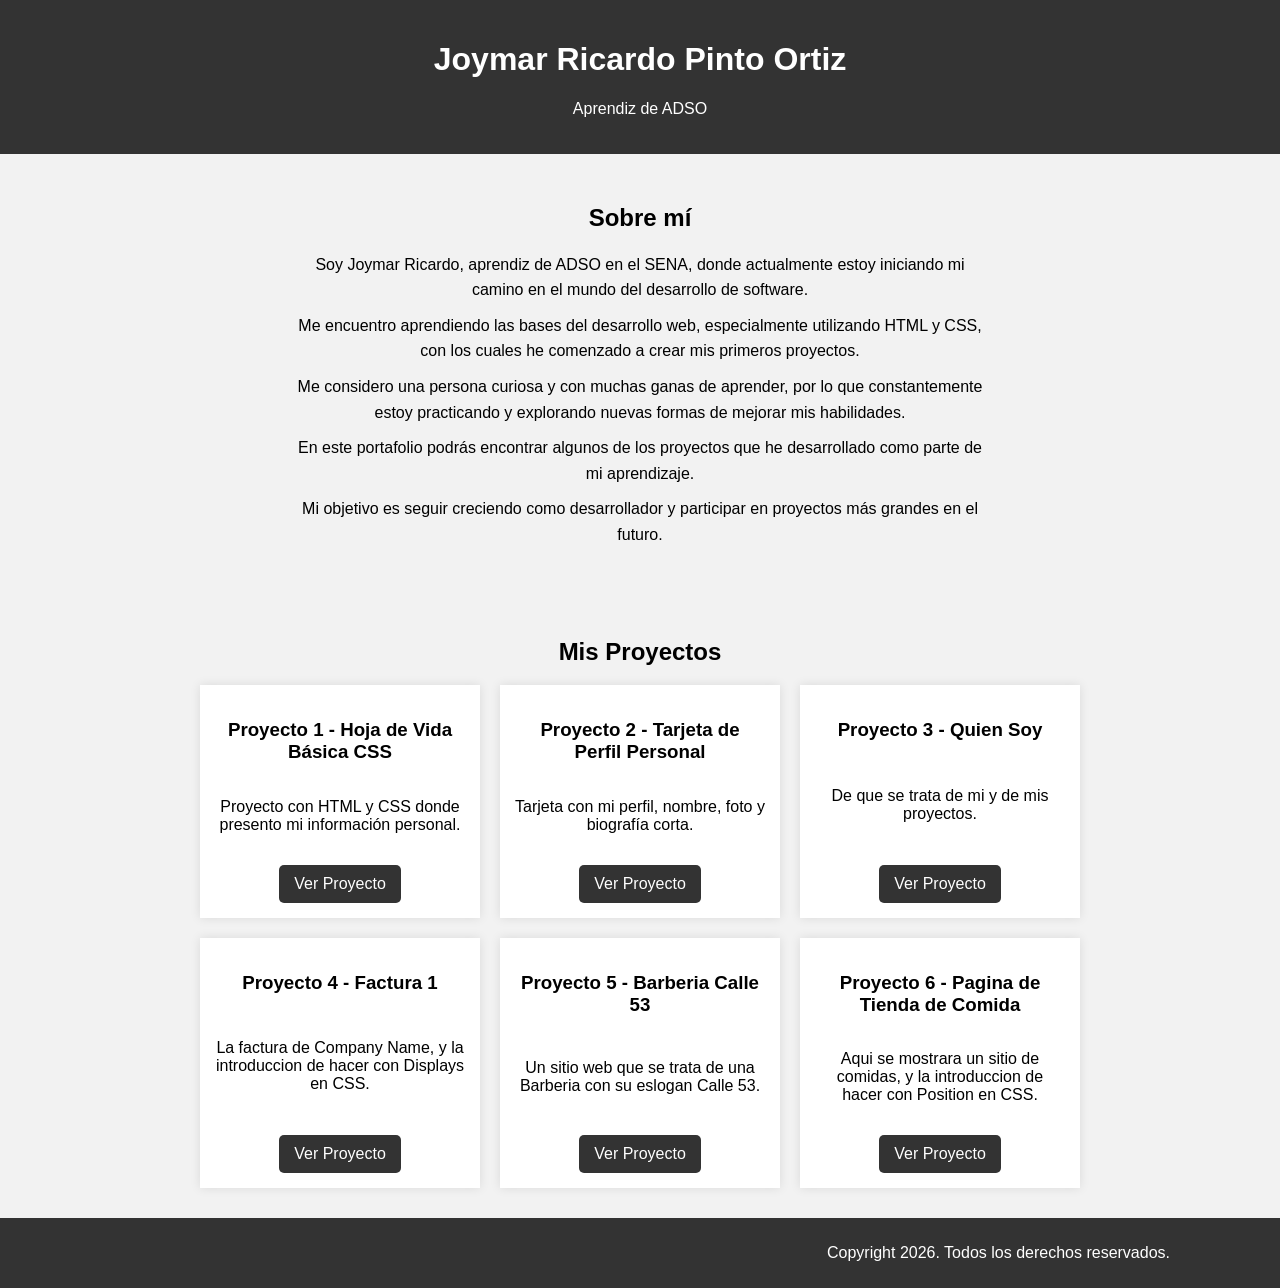
<file: index.html>
<!DOCTYPE html>
<html lang="es">
<head>
    <meta charset="UTF-8">
    <meta name="viewport" content="width=device-width, initial-scale=1.0">
    <title>Mi Portafolio - Joymar Ricardo</title>
    <link rel="stylesheet" href="./styles.css">
</head>
<body>
    <header>
        <h1>Joymar Ricardo Pinto Ortiz</h1>
        <p>Aprendiz de ADSO</p>
    </header>

    <section class="sobre-mi">
        <h2>Sobre mí</h2>
        <p>
Soy Joymar Ricardo, aprendiz de ADSO en el SENA, donde actualmente estoy iniciando mi camino en el mundo del desarrollo de software.
</p>

<p>
Me encuentro aprendiendo las bases del desarrollo web, especialmente utilizando HTML y CSS, con los cuales he comenzado a crear mis primeros proyectos.
</p>

<p>
Me considero una persona curiosa y con muchas ganas de aprender, por lo que constantemente estoy practicando y explorando nuevas formas de mejorar mis habilidades.
</p>

<p>
En este portafolio podrás encontrar algunos de los proyectos que he desarrollado como parte de mi aprendizaje.
</p>

<p>
Mi objetivo es seguir creciendo como desarrollador y participar en proyectos más grandes en el futuro.
</p>
    </section>

    <section class="proyectos">
        <h2>Mis Proyectos</h2>

        <div class="contenedor-proyectos">

            <div class="proyecto">
                <h3>Proyecto 1 - Hoja de Vida Básica CSS</h3>
                <p>Proyecto con HTML y CSS donde presento mi información personal.</p>
                <a href="https://joymarricardopintoortiz.github.io/Hoja-de-Vida-Basica-CSS/" class="btn">Ver Proyecto</a>
            </div>

            <div class="proyecto">
                <h3>Proyecto 2 - Tarjeta de Perfil Personal</h3>
                <p>Tarjeta con mi perfil, nombre, foto y biografía corta.</p>
                <a href="https://joymarricardopintoortiz.github.io/Tarjeta-de-Perfil-Personal/" class="btn">Ver Proyecto</a>
            </div>

            <div class="proyecto">
                <h3>Proyecto 3 - Quien Soy</h3>
                <p>De que se trata de mi y de mis proyectos.</p>
                <a href="https://joymarricardopintoortiz.github.io/Quien-soy/" class="btn">Ver Proyecto</a>
            </div>

            <div class="proyecto">
                <h3>Proyecto 4 - Factura 1</h3>
                <p>La factura de Company Name, y la introduccion de hacer con Displays en CSS.</p>
                <a href="https://joymarricardopintoortiz.github.io/Factura-web/" class="btn">Ver Proyecto</a>
            </div>

            <div class="proyecto">
                <h3>Proyecto 5 - Barberia Calle 53</h3>
                <p>Un sitio web que se trata de una Barberia con su eslogan Calle 53.</p>
                <a href="https://joymarricardopintoortiz.github.io/Barberia-Calle-53/" class="btn">Ver Proyecto</a>
            </div>

            <div class="proyecto">
                <h3>Proyecto 6 - Pagina de Tienda de Comida</h3>
                <p>Aqui se mostrara un sitio de comidas, y la introduccion de hacer con Position en CSS.</p>
                <a href="https://joymarricardopintoortiz.github.io/Pagina-de-tienda-de-comida/" class="btn">Ver Proyecto</a>
            </div>
        </div>
    </section>

    <footer>
        <p>Copyright 2026. Todos los derechos reservados.</p>
    </footer>

</body>
</html>
</file>
<file: styles.css>
body {
    font-family: Arial;
    margin: 0;
    background-color: #f2f2f2;
    display: flex;
    flex-direction: column;
    min-height: 100vh;
}

header {
    background-color: #333;
    color: white;
    text-align: center;
    padding: 20px;
}

section {
    width: 80%;
    margin: 30px auto;
    flex: 1;
}

h2 {
    text-align: center;
}

.contenedor-proyectos {
    display: flex;
    gap: 20px;
    justify-content: center;
    flex-wrap: wrap;
}

.proyecto {
    background-color: white;
    padding: 15px;
    width: 250px;
    border-radius: center;
    box-shadow: 0 0 10px rgba(0,0,0,0.1);

    display: flex;
    flex-direction: column;
    justify-content: space-between;
}

.btn {
    display: block;
    margin-top: auto;
    padding: 10px 15px;
    background-color: #333;
    color: white;
    text-decoration: none;
    border-radius: 5px;
    width: fit-content;
    margin: 15px auto 0;
}

.btn:hover {
    background-color: #555;
}

footer {
    padding: 10px 110px;
    background-color: #333;
    color: white;
}

footer p {
    text-align: right;
}

p {
    text-align: center;
}

h3 {
    text-align: center;
}

.sobre-mi p {
    max-width: 700px;
    margin: 10px auto;
    text-align: center;
    line-height: 1.6;
}
</file>
